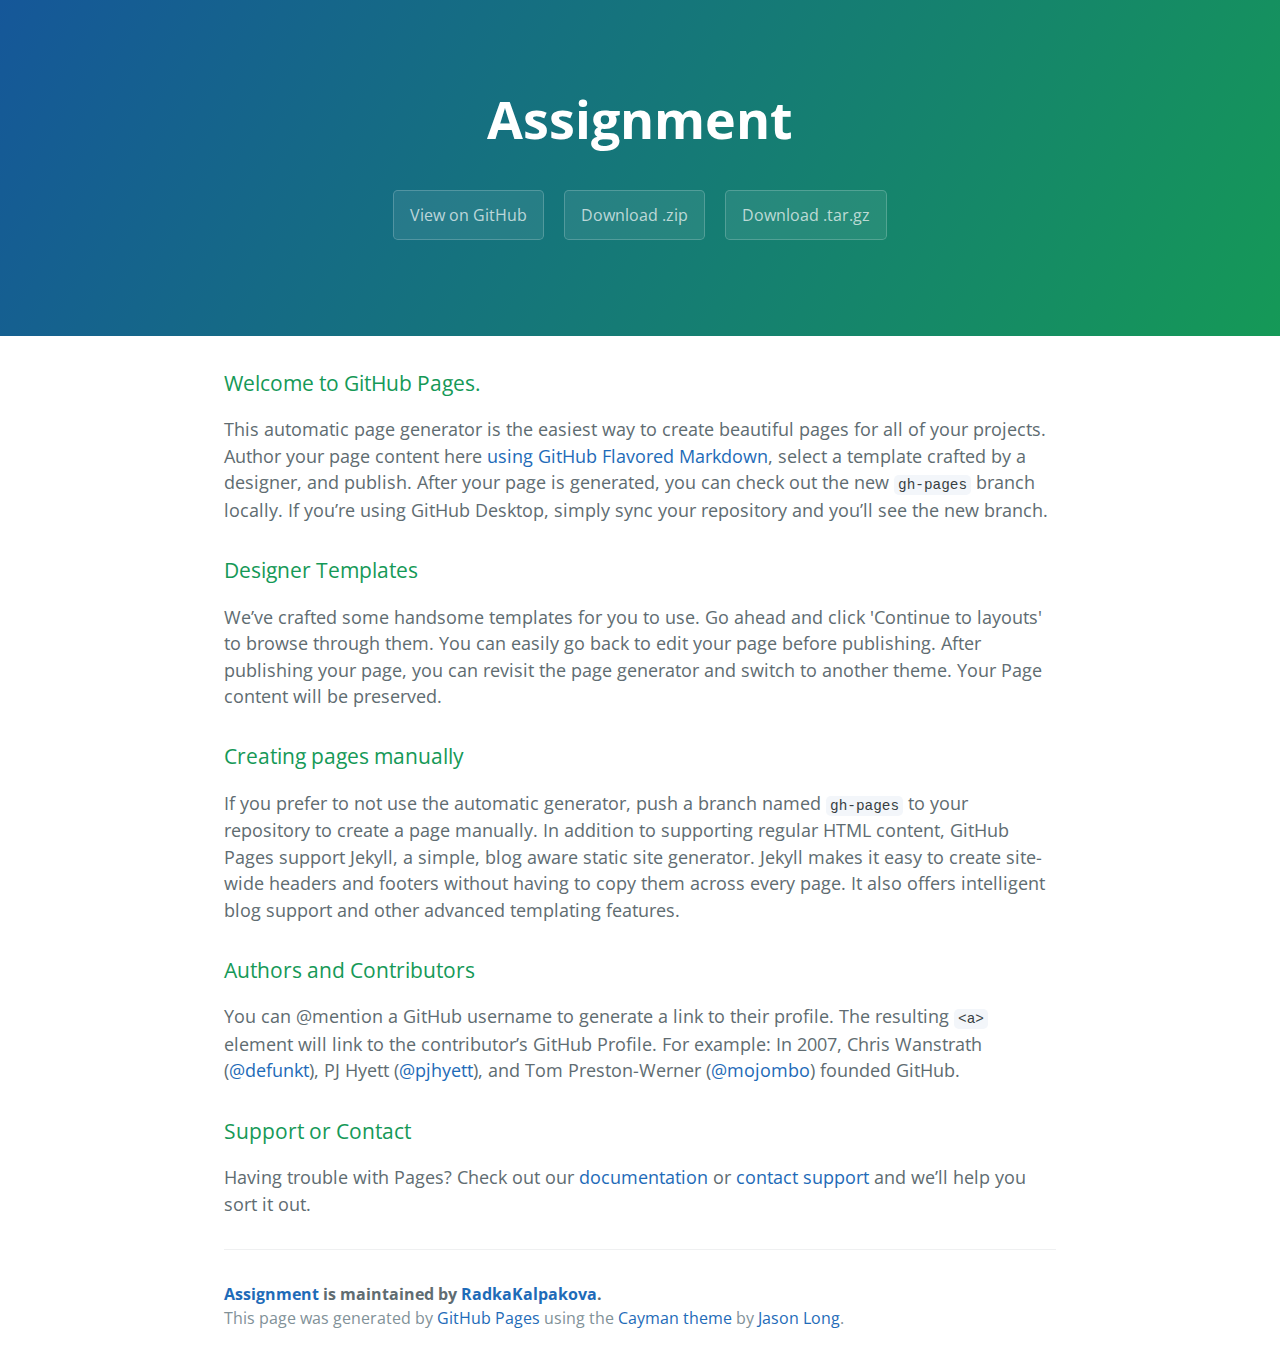
<file: index.html>
<!DOCTYPE html>
<html lang="en-us">
  <head>
    <meta charset="UTF-8">
    <title>Assignment by RadkaKalpakova</title>
    <meta name="viewport" content="width=device-width, initial-scale=1">
    <link rel="stylesheet" type="text/css" href="stylesheets/normalize.css" media="screen">
    <link href='https://fonts.googleapis.com/css?family=Open+Sans:400,700' rel='stylesheet' type='text/css'>
    <link rel="stylesheet" type="text/css" href="stylesheets/stylesheet.css" media="screen">
    <link rel="stylesheet" type="text/css" href="stylesheets/github-light.css" media="screen">
  </head>
  <body>
    <section class="page-header">
      <h1 class="project-name">Assignment</h1>
      <h2 class="project-tagline"></h2>
      <a href="https://github.com/RadkaKalpakova/assignment" class="btn">View on GitHub</a>
      <a href="https://github.com/RadkaKalpakova/assignment/zipball/master" class="btn">Download .zip</a>
      <a href="https://github.com/RadkaKalpakova/assignment/tarball/master" class="btn">Download .tar.gz</a>
    </section>

    <section class="main-content">
      <h3>
<a id="welcome-to-github-pages" class="anchor" href="#welcome-to-github-pages" aria-hidden="true"><span aria-hidden="true" class="octicon octicon-link"></span></a>Welcome to GitHub Pages.</h3>

<p>This automatic page generator is the easiest way to create beautiful pages for all of your projects. Author your page content here <a href="https://guides.github.com/features/mastering-markdown/">using GitHub Flavored Markdown</a>, select a template crafted by a designer, and publish. After your page is generated, you can check out the new <code>gh-pages</code> branch locally. If you’re using GitHub Desktop, simply sync your repository and you’ll see the new branch.</p>

<h3>
<a id="designer-templates" class="anchor" href="#designer-templates" aria-hidden="true"><span aria-hidden="true" class="octicon octicon-link"></span></a>Designer Templates</h3>

<p>We’ve crafted some handsome templates for you to use. Go ahead and click 'Continue to layouts' to browse through them. You can easily go back to edit your page before publishing. After publishing your page, you can revisit the page generator and switch to another theme. Your Page content will be preserved.</p>

<h3>
<a id="creating-pages-manually" class="anchor" href="#creating-pages-manually" aria-hidden="true"><span aria-hidden="true" class="octicon octicon-link"></span></a>Creating pages manually</h3>

<p>If you prefer to not use the automatic generator, push a branch named <code>gh-pages</code> to your repository to create a page manually. In addition to supporting regular HTML content, GitHub Pages support Jekyll, a simple, blog aware static site generator. Jekyll makes it easy to create site-wide headers and footers without having to copy them across every page. It also offers intelligent blog support and other advanced templating features.</p>

<h3>
<a id="authors-and-contributors" class="anchor" href="#authors-and-contributors" aria-hidden="true"><span aria-hidden="true" class="octicon octicon-link"></span></a>Authors and Contributors</h3>

<p>You can @mention a GitHub username to generate a link to their profile. The resulting <code>&lt;a&gt;</code> element will link to the contributor’s GitHub Profile. For example: In 2007, Chris Wanstrath (<a href="https://github.com/defunkt" class="user-mention">@defunkt</a>), PJ Hyett (<a href="https://github.com/pjhyett" class="user-mention">@pjhyett</a>), and Tom Preston-Werner (<a href="https://github.com/mojombo" class="user-mention">@mojombo</a>) founded GitHub.</p>

<h3>
<a id="support-or-contact" class="anchor" href="#support-or-contact" aria-hidden="true"><span aria-hidden="true" class="octicon octicon-link"></span></a>Support or Contact</h3>

<p>Having trouble with Pages? Check out our <a href="https://help.github.com/pages">documentation</a> or <a href="https://github.com/contact">contact support</a> and we’ll help you sort it out.</p>

      <footer class="site-footer">
        <span class="site-footer-owner"><a href="https://github.com/RadkaKalpakova/assignment">Assignment</a> is maintained by <a href="https://github.com/RadkaKalpakova">RadkaKalpakova</a>.</span>

        <span class="site-footer-credits">This page was generated by <a href="https://pages.github.com">GitHub Pages</a> using the <a href="https://github.com/jasonlong/cayman-theme">Cayman theme</a> by <a href="https://twitter.com/jasonlong">Jason Long</a>.</span>
      </footer>

    </section>

  
  </body>
</html>
</file>
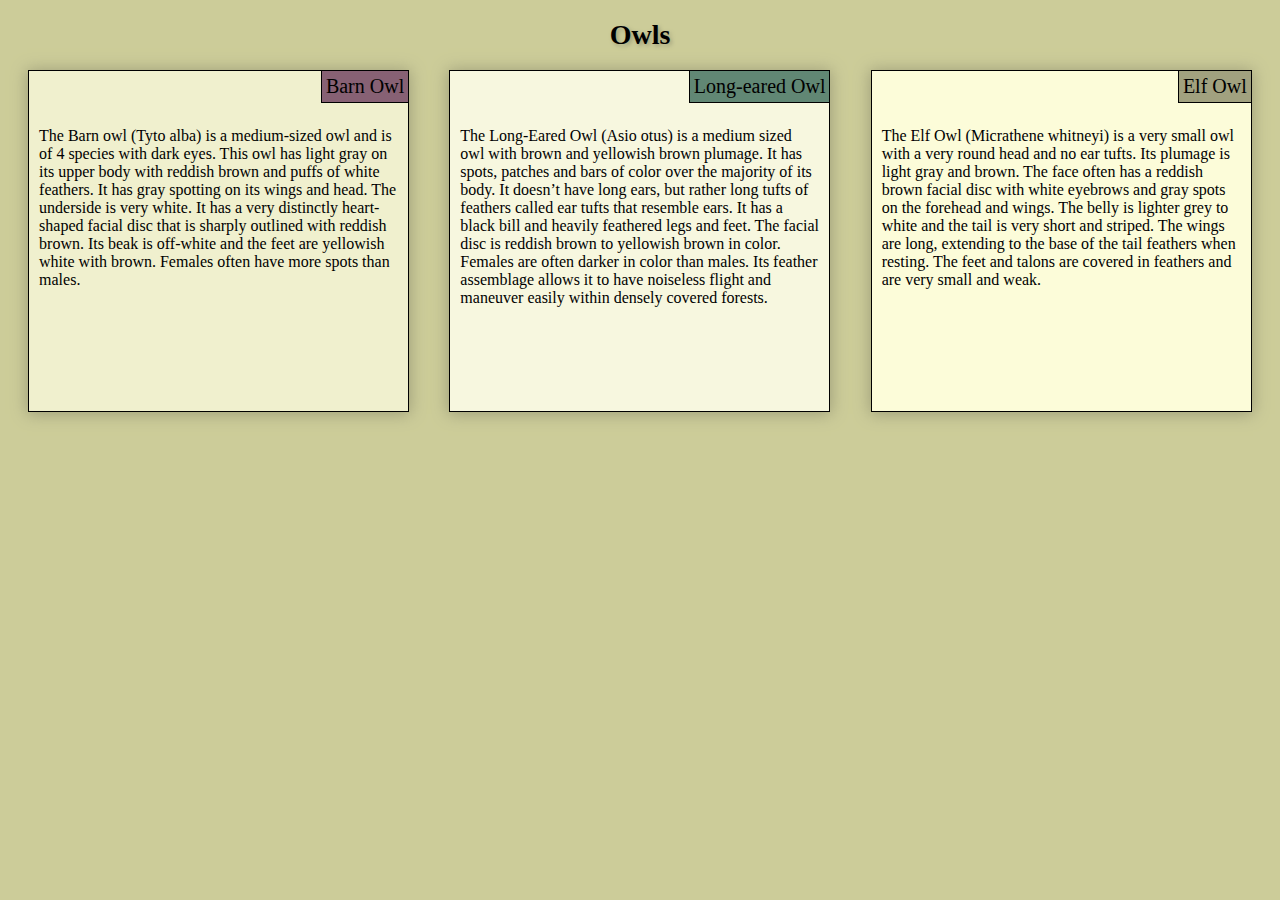
<file: somesite/index.html>
<!doctype html>
<html>
<head>
	<meta charset="utf-8">
   	<meta http-equiv="X-UA-Compatible" content="IE=edge">
   	<meta name="viewport" content="width=device-width, initial-scale=1">
		<title>assignment</title>
	<link rel="stylesheet" href="styles.css"> 
</head>
<body>
<h1>Owls</h1>
<div id="tiles" class="row">
<section id="tile">
	<div id="owl"  class="col-md-4 col-sm-6 col-xs-12">
		<div id="title">Barn Owl</div>
		<div id="text"><p>The Barn owl (Tyto alba) is a medium-sized owl and is of 4 species with dark eyes. This owl has light gray on its upper body with reddish brown and puffs of white feathers. It has gray spotting on its wings and head. The underside is very white.  It has a very distinctly heart-shaped facial disc that is sharply outlined with reddish brown. Its beak is off-white and the feet are yellowish white with brown. Females often have more spots than males.</p></div>
	</div>
	</section>

	<section id="tile">
	<div id="owl2"  class="col-md-4 col-sm-6 col-xs-12">
		<div id="title2">Long-eared Owl</div>
		<div id="text"><p>The Long-Eared Owl (Asio otus) is a medium sized owl with brown and yellowish brown plumage. It has spots, patches and bars of color over the majority of its body. It doesn’t have long ears, but rather long tufts of feathers called ear tufts that resemble ears. It has a black bill and heavily feathered legs and feet. The facial disc is reddish brown to yellowish brown in color. Females are often darker in color than males. Its feather assemblage allows it to have noiseless flight and maneuver easily within densely covered forests.</p></div>
	</div>
	</section>

	<section id="tile3">
	<div id="owl3" class="col-md-4 col-sm-6 col-xs-12">
		<div id="title3">Elf Owl</div>
		<div id="text"><p>The Elf Owl (Micrathene whitneyi) is a very small owl with a very round head and no ear tufts. Its plumage is light gray and brown. The face often has a reddish brown facial disc with white eyebrows and gray spots on the forehead and wings. The belly is lighter grey to white and the tail is very short and striped. The wings are long, extending to the base of the tail feathers when resting. The feet and talons are covered in feathers and are very small and weak.</p></div>
	</div>
	</section>
</div>
</body>
</html>
</file>
<file: stylesheets/stylesheet.css>
* {
  box-sizing: border-box; }

body {
  padding: 0;
  margin: 0;
  font-family: "Open Sans", "Helvetica Neue", Helvetica, Arial, sans-serif;
  font-size: 16px;
  line-height: 1.5;
  color: #606c71; }

a {
  color: #1e6bb8;
  text-decoration: none; }
  a:hover {
    text-decoration: underline; }

.btn {
  display: inline-block;
  margin-bottom: 1rem;
  color: rgba(255, 255, 255, 0.7);
  background-color: rgba(255, 255, 255, 0.08);
  border-color: rgba(255, 255, 255, 0.2);
  border-style: solid;
  border-width: 1px;
  border-radius: 0.3rem;
  transition: color 0.2s, background-color 0.2s, border-color 0.2s; }
  .btn + .btn {
    margin-left: 1rem; }

.btn:hover {
  color: rgba(255, 255, 255, 0.8);
  text-decoration: none;
  background-color: rgba(255, 255, 255, 0.2);
  border-color: rgba(255, 255, 255, 0.3); }

@media screen and (min-width: 64em) {
  .btn {
    padding: 0.75rem 1rem; } }

@media screen and (min-width: 42em) and (max-width: 64em) {
  .btn {
    padding: 0.6rem 0.9rem;
    font-size: 0.9rem; } }

@media screen and (max-width: 42em) {
  .btn {
    display: block;
    width: 100%;
    padding: 0.75rem;
    font-size: 0.9rem; }
    .btn + .btn {
      margin-top: 1rem;
      margin-left: 0; } }

.page-header {
  color: #fff;
  text-align: center;
  background-color: #159957;
  background-image: linear-gradient(120deg, #155799, #159957); }

@media screen and (min-width: 64em) {
  .page-header {
    padding: 5rem 6rem; } }

@media screen and (min-width: 42em) and (max-width: 64em) {
  .page-header {
    padding: 3rem 4rem; } }

@media screen and (max-width: 42em) {
  .page-header {
    padding: 2rem 1rem; } }

.project-name {
  margin-top: 0;
  margin-bottom: 0.1rem; }

@media screen and (min-width: 64em) {
  .project-name {
    font-size: 3.25rem; } }

@media screen and (min-width: 42em) and (max-width: 64em) {
  .project-name {
    font-size: 2.25rem; } }

@media screen and (max-width: 42em) {
  .project-name {
    font-size: 1.75rem; } }

.project-tagline {
  margin-bottom: 2rem;
  font-weight: normal;
  opacity: 0.7; }

@media screen and (min-width: 64em) {
  .project-tagline {
    font-size: 1.25rem; } }

@media screen and (min-width: 42em) and (max-width: 64em) {
  .project-tagline {
    font-size: 1.15rem; } }

@media screen and (max-width: 42em) {
  .project-tagline {
    font-size: 1rem; } }

.main-content :first-child {
  margin-top: 0; }
.main-content img {
  max-width: 100%; }
.main-content h1, .main-content h2, .main-content h3, .main-content h4, .main-content h5, .main-content h6 {
  margin-top: 2rem;
  margin-bottom: 1rem;
  font-weight: normal;
  color: #159957; }
.main-content p {
  margin-bottom: 1em; }
.main-content code {
  padding: 2px 4px;
  font-family: Consolas, "Liberation Mono", Menlo, Courier, monospace;
  font-size: 0.9rem;
  color: #383e41;
  background-color: #f3f6fa;
  border-radius: 0.3rem; }
.main-content pre {
  padding: 0.8rem;
  margin-top: 0;
  margin-bottom: 1rem;
  font: 1rem Consolas, "Liberation Mono", Menlo, Courier, monospace;
  color: #567482;
  word-wrap: normal;
  background-color: #f3f6fa;
  border: solid 1px #dce6f0;
  border-radius: 0.3rem; }
  .main-content pre > code {
    padding: 0;
    margin: 0;
    font-size: 0.9rem;
    color: #567482;
    word-break: normal;
    white-space: pre;
    background: transparent;
    border: 0; }
.main-content .highlight {
  margin-bottom: 1rem; }
  .main-content .highlight pre {
    margin-bottom: 0;
    word-break: normal; }
.main-content .highlight pre, .main-content pre {
  padding: 0.8rem;
  overflow: auto;
  font-size: 0.9rem;
  line-height: 1.45;
  border-radius: 0.3rem; }
.main-content pre code, .main-content pre tt {
  display: inline;
  max-width: initial;
  padding: 0;
  margin: 0;
  overflow: initial;
  line-height: inherit;
  word-wrap: normal;
  background-color: transparent;
  border: 0; }
  .main-content pre code:before, .main-content pre code:after, .main-content pre tt:before, .main-content pre tt:after {
    content: normal; }
.main-content ul, .main-content ol {
  margin-top: 0; }
.main-content blockquote {
  padding: 0 1rem;
  margin-left: 0;
  color: #819198;
  border-left: 0.3rem solid #dce6f0; }
  .main-content blockquote > :first-child {
    margin-top: 0; }
  .main-content blockquote > :last-child {
    margin-bottom: 0; }
.main-content table {
  display: block;
  width: 100%;
  overflow: auto;
  word-break: normal;
  word-break: keep-all; }
  .main-content table th {
    font-weight: bold; }
  .main-content table th, .main-content table td {
    padding: 0.5rem 1rem;
    border: 1px solid #e9ebec; }
.main-content dl {
  padding: 0; }
  .main-content dl dt {
    padding: 0;
    margin-top: 1rem;
    font-size: 1rem;
    font-weight: bold; }
  .main-content dl dd {
    padding: 0;
    margin-bottom: 1rem; }
.main-content hr {
  height: 2px;
  padding: 0;
  margin: 1rem 0;
  background-color: #eff0f1;
  border: 0; }

@media screen and (min-width: 64em) {
  .main-content {
    max-width: 64rem;
    padding: 2rem 6rem;
    margin: 0 auto;
    font-size: 1.1rem; } }

@media screen and (min-width: 42em) and (max-width: 64em) {
  .main-content {
    padding: 2rem 4rem;
    font-size: 1.1rem; } }

@media screen and (max-width: 42em) {
  .main-content {
    padding: 2rem 1rem;
    font-size: 1rem; } }

.site-footer {
  padding-top: 2rem;
  margin-top: 2rem;
  border-top: solid 1px #eff0f1; }

.site-footer-owner {
  display: block;
  font-weight: bold; }

.site-footer-credits {
  color: #819198; }

@media screen and (min-width: 64em) {
  .site-footer {
    font-size: 1rem; } }

@media screen and (min-width: 42em) and (max-width: 64em) {
  .site-footer {
    font-size: 1rem; } }

@media screen and (max-width: 42em) {
  .site-footer {
    font-size: 0.9rem; } }
</file>
<file: stylesheets/github-light.css>
/*
The MIT License (MIT)

Copyright (c) 2016 GitHub, Inc.

Permission is hereby granted, free of charge, to any person obtaining a copy
of this software and associated documentation files (the "Software"), to deal
in the Software without restriction, including without limitation the rights
to use, copy, modify, merge, publish, distribute, sublicense, and/or sell
copies of the Software, and to permit persons to whom the Software is
furnished to do so, subject to the following conditions:

The above copyright notice and this permission notice shall be included in all
copies or substantial portions of the Software.

THE SOFTWARE IS PROVIDED "AS IS", WITHOUT WARRANTY OF ANY KIND, EXPRESS OR
IMPLIED, INCLUDING BUT NOT LIMITED TO THE WARRANTIES OF MERCHANTABILITY,
FITNESS FOR A PARTICULAR PURPOSE AND NONINFRINGEMENT. IN NO EVENT SHALL THE
AUTHORS OR COPYRIGHT HOLDERS BE LIABLE FOR ANY CLAIM, DAMAGES OR OTHER
LIABILITY, WHETHER IN AN ACTION OF CONTRACT, TORT OR OTHERWISE, ARISING FROM,
OUT OF OR IN CONNECTION WITH THE SOFTWARE OR THE USE OR OTHER DEALINGS IN THE
SOFTWARE.

*/

.pl-c /* comment */ {
  color: #969896;
}

.pl-c1 /* constant, variable.other.constant, support, meta.property-name, support.constant, support.variable, meta.module-reference, markup.raw, meta.diff.header */,
.pl-s .pl-v /* string variable */ {
  color: #0086b3;
}

.pl-e /* entity */,
.pl-en /* entity.name */ {
  color: #795da3;
}

.pl-smi /* variable.parameter.function, storage.modifier.package, storage.modifier.import, storage.type.java, variable.other */,
.pl-s .pl-s1 /* string source */ {
  color: #333;
}

.pl-ent /* entity.name.tag */ {
  color: #63a35c;
}

.pl-k /* keyword, storage, storage.type */ {
  color: #a71d5d;
}

.pl-s /* string */,
.pl-pds /* punctuation.definition.string, string.regexp.character-class */,
.pl-s .pl-pse .pl-s1 /* string punctuation.section.embedded source */,
.pl-sr /* string.regexp */,
.pl-sr .pl-cce /* string.regexp constant.character.escape */,
.pl-sr .pl-sre /* string.regexp source.ruby.embedded */,
.pl-sr .pl-sra /* string.regexp string.regexp.arbitrary-repitition */ {
  color: #183691;
}

.pl-v /* variable */ {
  color: #ed6a43;
}

.pl-id /* invalid.deprecated */ {
  color: #b52a1d;
}

.pl-ii /* invalid.illegal */ {
  color: #f8f8f8;
  background-color: #b52a1d;
}

.pl-sr .pl-cce /* string.regexp constant.character.escape */ {
  font-weight: bold;
  color: #63a35c;
}

.pl-ml /* markup.list */ {
  color: #693a17;
}

.pl-mh /* markup.heading */,
.pl-mh .pl-en /* markup.heading entity.name */,
.pl-ms /* meta.separator */ {
  font-weight: bold;
  color: #1d3e81;
}

.pl-mq /* markup.quote */ {
  color: #008080;
}

.pl-mi /* markup.italic */ {
  font-style: italic;
  color: #333;
}

.pl-mb /* markup.bold */ {
  font-weight: bold;
  color: #333;
}

.pl-md /* markup.deleted, meta.diff.header.from-file */ {
  color: #bd2c00;
  background-color: #ffecec;
}

.pl-mi1 /* markup.inserted, meta.diff.header.to-file */ {
  color: #55a532;
  background-color: #eaffea;
}

.pl-mdr /* meta.diff.range */ {
  font-weight: bold;
  color: #795da3;
}

.pl-mo /* meta.output */ {
  color: #1d3e81;
}
</file>
<file: somesite/styles.css>
body{
	background-color: #cccc99;
}

#tile{
width: 33.33%;
float: left;
}

#tile3{
	width: 33.33%;
	float: left;
}

#owl{
	position: relative;
	border: 1px solid black;
	width: 90%;
	height: 340px;
	margin: auto;
	background-color: #F0F0CE;
	box-shadow: 0 1px 15px 1px #9E9E7A;
}

#owl2{
	position: relative;
	border: 1px solid black;
	width: 90%;
	height: 340px;
	margin: auto;
	background-color: #F7F7DF;
	box-shadow: 0 1px 15px 1px #9E9E7A;
}

#owl3{
	position: relative;
	border: 1px solid black;
	width: 90%;
	height: 340px;
	margin: auto;
	background-color: #FCFCD9;
	box-shadow: 0 1px 15px 1px #9E9E7A;
}




h1{
	text-align: center;
	font-family: "Times New Roman", Times, serif;
	font-size: 77px;
	text-shadow: 2px 2px 4px #9E9E7A;
	font-size: 1.75em;
}

p{
	font-family: "Times New Roman", Times, serif;
}

#text{
	margin-top: 30px;
	padding: 10px;
}

#title{
	position: absolute;
	top: 0;
	right: 0;
	border-left: 1px solid black;
	border-bottom: 1px solid black;
	margin-bottom: 35px;
	padding: 4px;
	text-align: center;
	background-color: #876174;
	font-size: 1.25em;
}

#title2{
	position: absolute;
	top: 0;
	right: 0;
	border-left: 1px solid black;
	border-bottom: 1px solid black;
	margin-bottom: 35px;
	padding: 4px;
	text-align: center;
	background-color: #618774;
	font-size: 1.25em;
}

#title3{
	position: absolute;
	top: 0;
	right: 0;
	border-left: 1px solid black;
	border-bottom: 1px solid black;
	margin-bottom: 35px;
	padding: 4px;
	text-align: center;
	background-color: #A1A17F;
	font-size: 1.25em;
}

@media (min-width: 1200px){

	}

@media (min-width: 992px) and (max-width: 1199px){
	
	}

@media (min-width: 768px) and (max-width: 991px){
	#tile{
		width: 50%;
		padding-bottom: 20px;
	}

	#tile3{
		width: 100%;
	}

	#owl{
		height: 320px;
	}

	#owl2{
		height: 320px;
	}

	#owl3{
		height: 190px;
		width: 95%;
	}
}

@media (max-width: 767px){
	#tile{
		width: 100%;
	}
	#tile3{
		width: 100%;
	}

	#tile{
		margin-bottom: 25px;
	}

	#owl{
		height: 240px;
	}

	#owl2{
		height: 280px;
	}

	#owl3{
		height: 240px;
	}


}

@media(max-width: 479px){
	#owl{
		height: 390px;
	}

	#owl2{
		height: 420px;
	}

	#owl3{
		height: 390px;
	}
}
</file>
